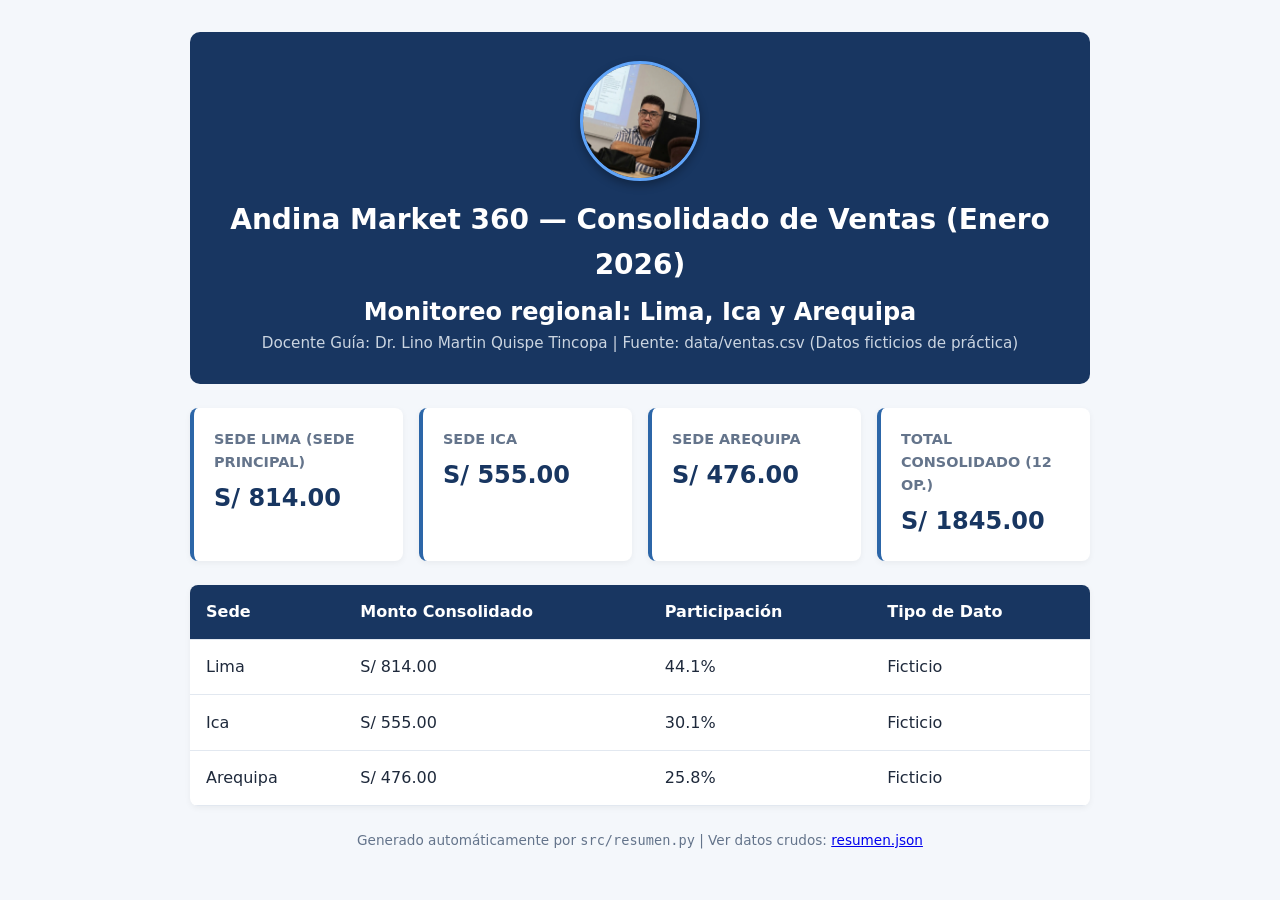
<file: docs/index.html>
<!DOCTYPE html>
<html lang="es">
<head>
  <meta charset="UTF-8">
  <meta name="viewport" content="width=device-width, initial-scale=1.0">
  <title>Andina Market 360 | Tablero Comercial</title>
  <link rel="stylesheet" href="./style.css">
</head>
<body>
  <main class="container">
    <header style="text-align: center;">
      <img src="./assets/lino_sideral.webp" alt="Dr. Lino Martin Quispe Tincopa" style="width: 120px; height: 120px; object-fit: cover; border-radius: 50%; border: 3px solid #60a5fa; margin-bottom: 10px; box-shadow: 0 4px 10px rgba(0,0,0,0.3);">
      <h1>Andina Market 360 — Consolidado de Ventas (Enero 2026)</h1>
      <h2>Monitoreo regional: Lima, Ica y Arequipa</h2>
      <p>Docente Guía: Dr. Lino Martin Quispe Tincopa | Fuente: data/ventas.csv (Datos ficticios de práctica)</p>
    </header>

    <section class="grid" aria-label="Indicadores principales">
      <article class="card">
        <h2>Sede Lima (Sede Principal)</h2>
        <p class="valor" id="val-lima">S/ 814.00</p>
      </article>
      <article class="card">
        <h2>Sede Ica</h2>
        <p class="valor" id="val-ica">S/ 555.00</p>
      </article>
      <article class="card">
        <h2>Sede Arequipa</h2>
        <p class="valor" id="val-arequipa">S/ 476.00</p>
      </article>
      <article class="card">
        <h2>Total Consolidado (12 op.)</h2>
        <p class="valor" id="val-total">S/ 1,845.00</p>
      </article>
    </section>

    <section aria-label="Detalle por sede">
      <table>
        <thead>
          <tr>
            <th>Sede</th>
            <th>Monto Consolidado</th>
            <th>Participación</th>
            <th>Tipo de Dato</th>
          </tr>
        </thead>
        <tbody>
          <tr><td>Lima</td><td>S/ 814.00</td><td>44.1%</td><td>Ficticio</td></tr>
          <tr><td>Ica</td><td>S/ 555.00</td><td>30.1%</td><td>Ficticio</td></tr>
          <tr><td>Arequipa</td><td>S/ 476.00</td><td>25.8%</td><td>Ficticio</td></tr>
        </tbody>
      </table>
    </section>

    <footer>
      <p>Generado automáticamente por <code>src/resumen.py</code> | Ver datos crudos: <a href="./data/resumen.json">resumen.json</a></p>
    </footer>
  </main>

  <script>
    fetch('./data/resumen.json')
      .then(r => r.json())
      .then(data => {
        document.getElementById('val-lima').textContent = `S/ ${data.por_sede.Lima.toFixed(2)}`;
        document.getElementById('val-ica').textContent = `S/ ${data.por_sede.Ica.toFixed(2)}`;
        document.getElementById('val-arequipa').textContent = `S/ ${data.por_sede.Arequipa.toFixed(2)}`;
        document.getElementById('val-total').textContent = `S/ ${data.total_general.toFixed(2)}`;
      })
      .catch(() => console.warn('Mostrando valores estáticos de respaldo.'));
  </script>
</body>
</html>
</file>
<file: docs/style.css>
:root {
  --primary: #183661;
  --accent: #2c66a8;
  --bg: #f4f7fb;
  --card: #ffffff;
  --text: #1e293b;
  --muted: #64748b;
}

* { box-sizing: border-box; margin: 0; padding: 0; }

body {
  font-family: system-ui, -apple-system, Segoe UI, Roboto, sans-serif;
  background: var(--bg);
  color: var(--text);
  line-height: 1.6;
  padding: 2rem 1rem;
}

.container {
  max-width: 900px;
  margin: 0 auto;
}

header {
  background: var(--primary);
  color: #fff;
  padding: 1.8rem;
  border-radius: 10px;
  margin-bottom: 1.5rem;
}

header h1 { font-size: 1.75rem; margin-bottom: 0.3rem; }
header p { color: #cbd5e1; font-size: 0.95rem; }

.grid {
  display: grid;
  grid-template-columns: repeat(auto-fit, minmax(190px, 1fr));
  gap: 1rem;
  margin-bottom: 1.5rem;
}

.card {
  background: var(--card);
  padding: 1.25rem;
  border-radius: 8px;
  border-left: 4px solid var(--accent);
  box-shadow: 0 2px 6px rgba(0,0,0,0.05);
}

.card h2 { font-size: 0.9rem; color: var(--muted); text-transform: uppercase; }
.card .valor { font-size: 1.5rem; font-weight: 700; color: var(--primary); margin-top: 0.3rem; }

table {
  width: 100%;
  border-collapse: collapse;
  background: var(--card);
  border-radius: 8px;
  overflow: hidden;
  box-shadow: 0 2px 6px rgba(0,0,0,0.05);
}

th, td { padding: 0.9rem 1rem; text-align: left; border-bottom: 1px solid #e2e8f0; }
th { background: var(--primary); color: #fff; }

footer {
  margin-top: 1.5rem;
  font-size: 0.85rem;
  color: var(--muted);
  text-align: center;
}
</file>
